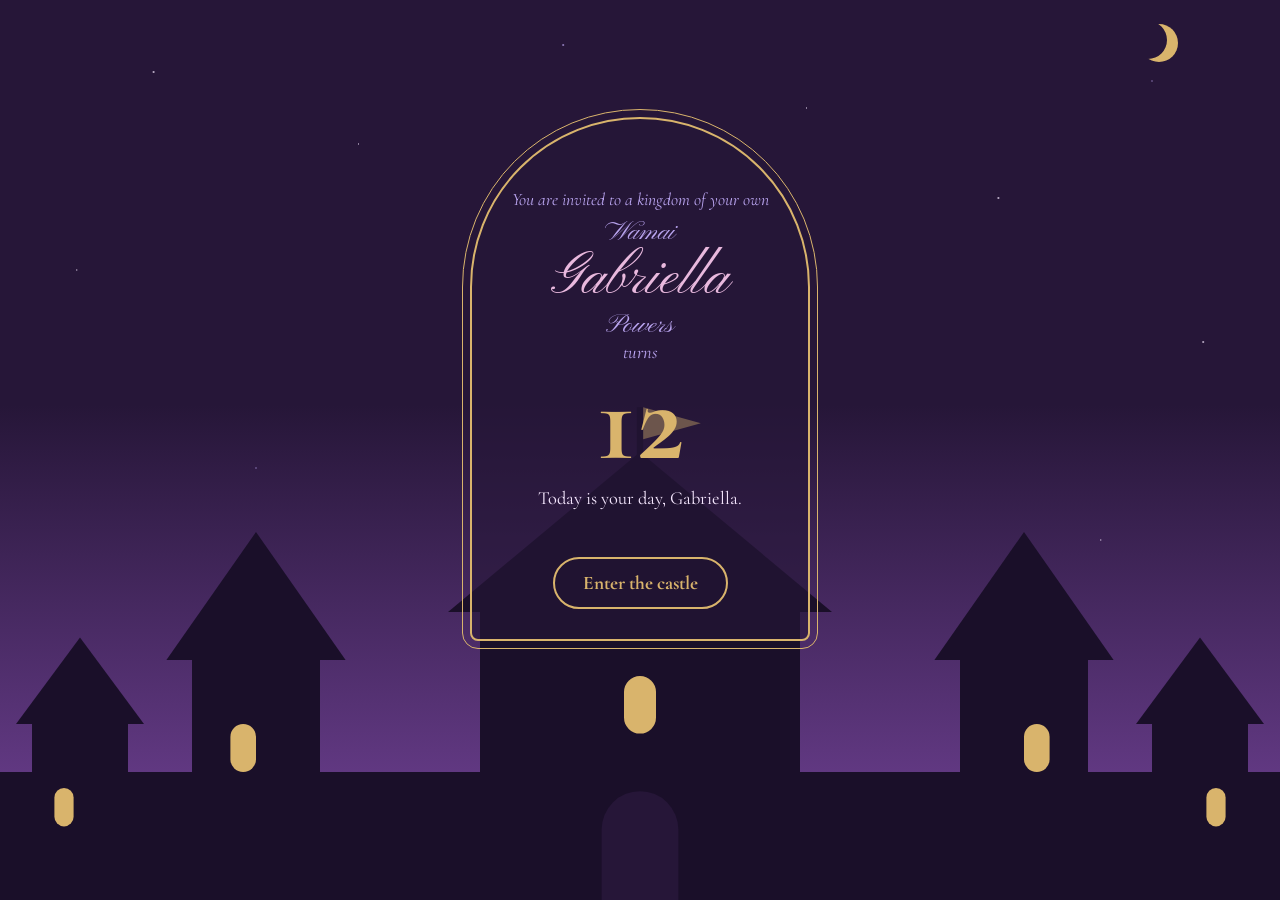
<file: index.html>
<!DOCTYPE html>
<html lang="en">
<head>
<meta charset="utf-8">
<meta name="viewport" content="width=device-width, initial-scale=1, viewport-fit=cover">
<title>Wamai Gabriella Powers</title>
<link rel="preconnect" href="https://fonts.googleapis.com">
<link rel="preconnect" href="https://fonts.gstatic.com" crossorigin>
<link href="https://fonts.googleapis.com/css2?family=Cormorant+Garamond:ital,wght@0,500;0,700;1,500&family=Pinyon+Script&display=swap" rel="stylesheet">
<link rel="stylesheet" href="css/style.css">
</head>
<body>
<main class="page">
  <div class="moon" aria-hidden="true"></div>

  <section class="arch">
    <p class="invite">You are invited to a kingdom of your own</p>
    <h1>
      <span class="given">Wamai</span>
      <span class="main">Gabriella</span>
      <span class="given">Powers</span>
    </h1>
    <p class="turns">turns</p>
    <p class="twelve">12</p>
    <p class="when" id="when"></p>
    <button class="enter" id="enterBtn" type="button">Enter the castle</button>
  </section>

  <svg class="castle" viewBox="0 0 400 160" preserveAspectRatio="xMidYMax meet" aria-hidden="true">
    <rect x="0" y="120" width="400" height="40"/>
    <rect x="150" y="70" width="100" height="90"/>
    <polygon points="140,70 200,20 260,70"/>
    <rect x="60" y="85" width="40" height="75"/>
    <polygon points="52,85 80,45 108,85"/>
    <rect x="300" y="85" width="40" height="75"/>
    <polygon points="292,85 320,45 348,85"/>
    <rect x="10" y="105" width="30" height="55"/>
    <polygon points="5,105 25,78 45,105"/>
    <rect x="360" y="105" width="30" height="55"/>
    <polygon points="355,105 375,78 395,105"/>
    <rect x="199" y="6" width="2" height="16"/>
    <polygon class="gold" points="201,6 219,11 201,16"/>
    <rect class="gold" x="195" y="90" width="10" height="18" rx="5"/>
    <rect class="gold" x="72" y="105" width="8" height="15" rx="4"/>
    <rect class="gold" x="320" y="105" width="8" height="15" rx="4"/>
    <rect class="gold" x="17" y="125" width="6" height="12" rx="3"/>
    <rect class="gold" x="377" y="125" width="6" height="12" rx="3"/>
    <path class="door" d="M188 160 V138 a12 12 0 0 1 24 0 V160 Z"/>
  </svg>
</main>
<script src="js/main.js"></script>
</body>
</html>
</file>
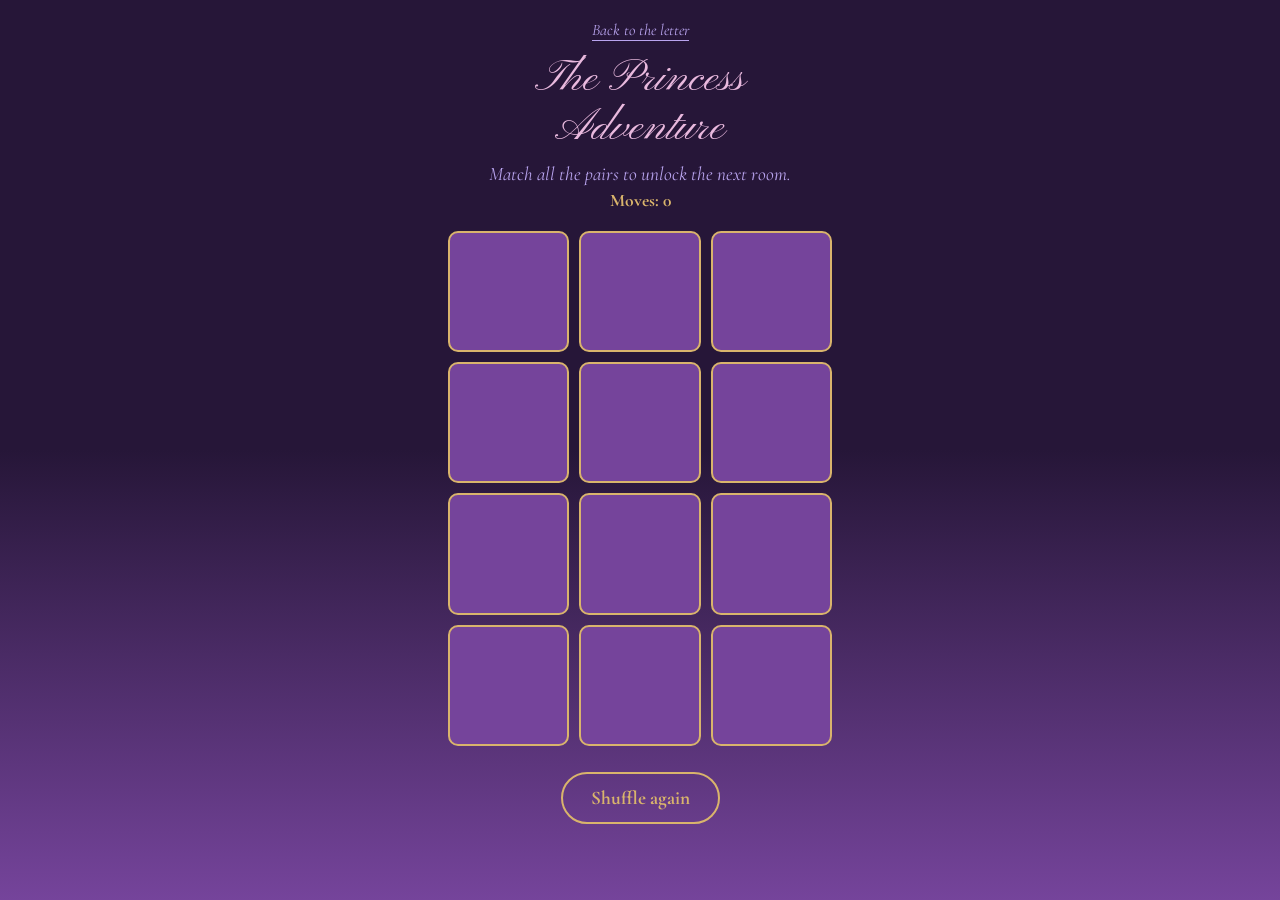
<file: pages/adventure.html>
<!DOCTYPE html>
<html lang="en">
<head>
<meta charset="utf-8">
<meta name="viewport" content="width=device-width, initial-scale=1, viewport-fit=cover">
<title>The Princess Adventure</title>
<link rel="preconnect" href="https://fonts.googleapis.com">
<link rel="preconnect" href="https://fonts.gstatic.com" crossorigin>
<link href="https://fonts.googleapis.com/css2?family=Cormorant+Garamond:ital,wght@0,500;0,700;1,500&family=Pinyon+Script&display=swap" rel="stylesheet">
<link rel="stylesheet" href="../css/gifts.css">
<link rel="stylesheet" href="../css/extras.css">
</head>
<body>
<main class="wrap">
  <a class="back" href="letter.html">Back to the letter</a>
  <h1>The Princess Adventure</h1>
  <p class="intro">Match all the pairs to unlock the next room.</p>
  <p class="count">Moves: <span id="moves">0</span></p>
  <div class="board" id="board"></div>

  <section class="win" id="win" hidden>
    <p class="winTitle">You did it, Gabriella!</p>
    <p>The Memory Palace is now open.</p>
    <a class="next-link" href="memories.html">Open the Memory Palace</a>
  </section>

  <button class="btn" id="again" type="button">Shuffle again</button>
</main>
<script src="../js/adventure.js"></script>
</body>
</html>
</file>
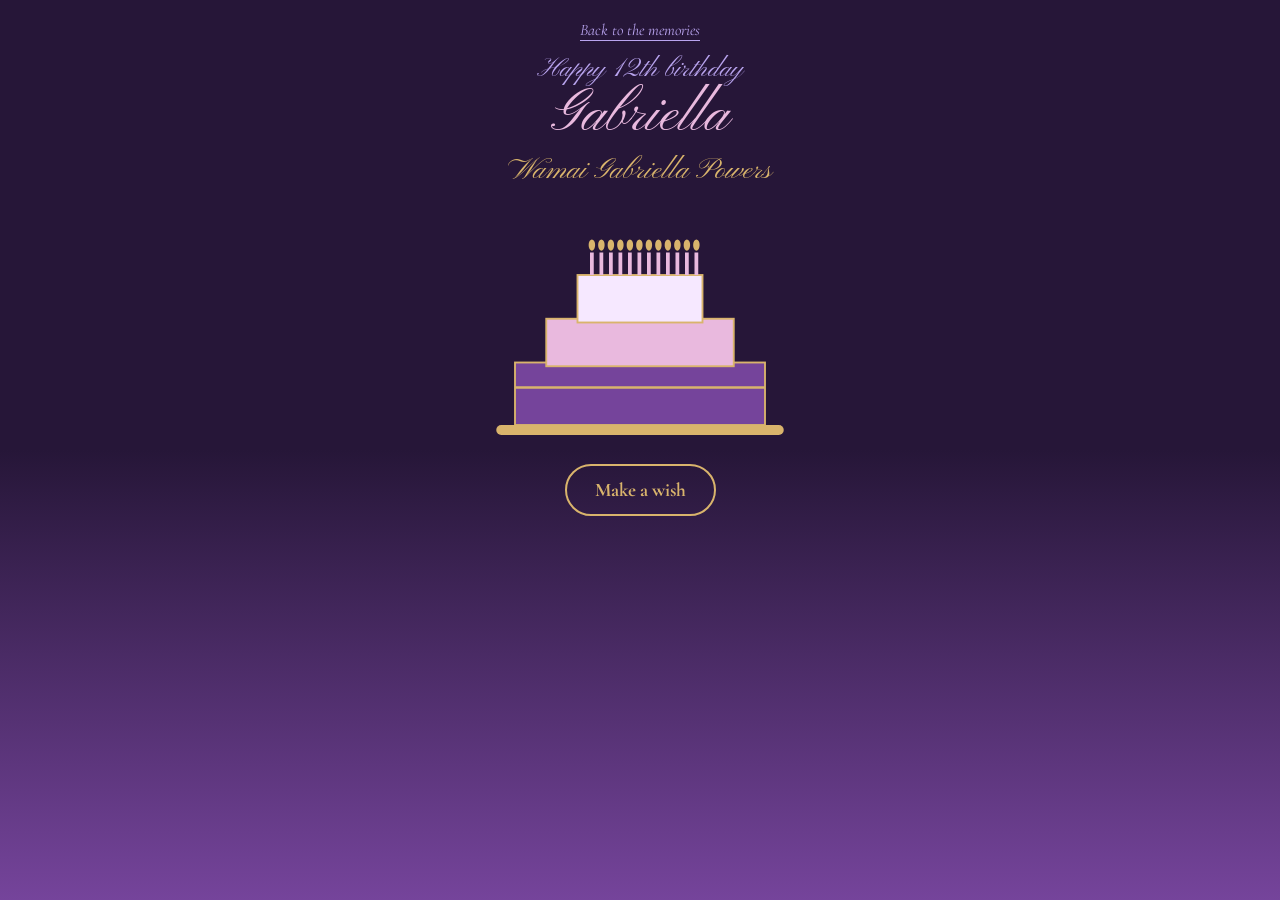
<file: pages/celebration.html>
<!DOCTYPE html>
<html lang="en">
<head>
<meta charset="utf-8">
<meta name="viewport" content="width=device-width, initial-scale=1, viewport-fit=cover">
<title>Happy 12th Birthday</title>
<link rel="preconnect" href="https://fonts.googleapis.com">
<link rel="preconnect" href="https://fonts.gstatic.com" crossorigin>
<link href="https://fonts.googleapis.com/css2?family=Cormorant+Garamond:ital,wght@0,500;0,700;1,500&family=Pinyon+Script&display=swap" rel="stylesheet">
<link rel="stylesheet" href="../css/gifts.css">
<link rel="stylesheet" href="../css/extras.css">
</head>
<body>
<main class="wrap">
  <a class="back" href="memories.html">Back to the memories</a>
  <h1>
    <span class="given">Happy 12th birthday</span>
    <span class="main">Gabriella</span>
  </h1>
  <p class="fullname">Wamai Gabriella Powers</p>

  <svg class="cake" id="cake" viewBox="0 0 240 190" aria-hidden="true">
    <rect class="plate" x="5" y="180" width="230" height="8" rx="4"/>
    <rect class="tier tier1" x="20" y="130" width="200" height="50"/>
    <path class="band" d="M20 150 H220"/>
    <rect class="tier tier2" x="45" y="95" width="150" height="38"/>
    <rect class="tier tier3" x="70" y="60" width="100" height="38"/>
    <g id="candles"></g>
  </svg>

  <button class="btn" id="wishBtn" type="button">Make a wish</button>

  <section id="after" hidden>
    <p class="closing">May this year be your best yet. Your kingdom will always be here for you.</p>
    <a class="next-link" href="../index.html">Visit the castle again</a>
  </section>
</main>
<script src="../js/celebration.js"></script>
</body>
</html>
</file>
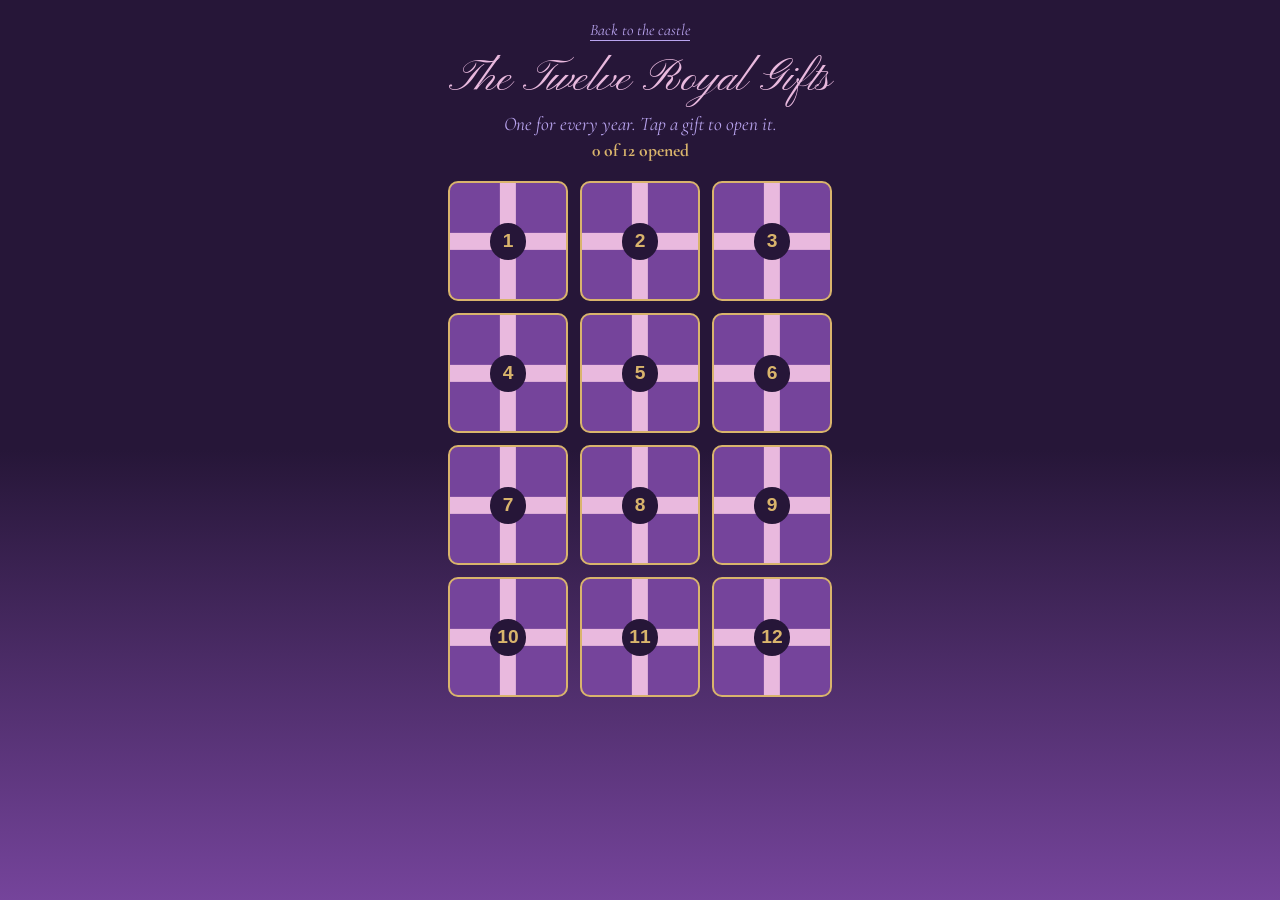
<file: pages/gifts.html>
<!DOCTYPE html>
<html lang="en">
<head>
<meta charset="utf-8">
<meta name="viewport" content="width=device-width, initial-scale=1, viewport-fit=cover">
<title>The Twelve Royal Gifts</title>
<link rel="preconnect" href="https://fonts.googleapis.com">
<link rel="preconnect" href="https://fonts.gstatic.com" crossorigin>
<link href="https://fonts.googleapis.com/css2?family=Cormorant+Garamond:ital,wght@0,500;0,700;1,500&family=Pinyon+Script&display=swap" rel="stylesheet">
<link rel="stylesheet" href="../css/gifts.css">
</head>
<body>
<main class="wrap">
  <a class="back" href="../index.html">Back to the castle</a>
  <h1>The Twelve Royal Gifts</h1>
  <p class="intro" id="intro">One for every year. Tap a gift to open it.</p>
  <p class="count"><span id="opened">0</span> of 12 opened</p>
  <div class="grid" id="grid"></div>
  <a class="letter-link" id="letterLink" href="letter.html" hidden>Open your letter</a>
</main>

<dialog id="dlg">
  <p class="kind" id="dKind"></p>
  <p class="num" id="dNum"></p>
  <p class="msg" id="dMsg"></p>
  <button type="button" id="dClose" class="close">Close</button>
</dialog>

<script src="../js/gifts.js"></script>
</body>
</html>
</file>
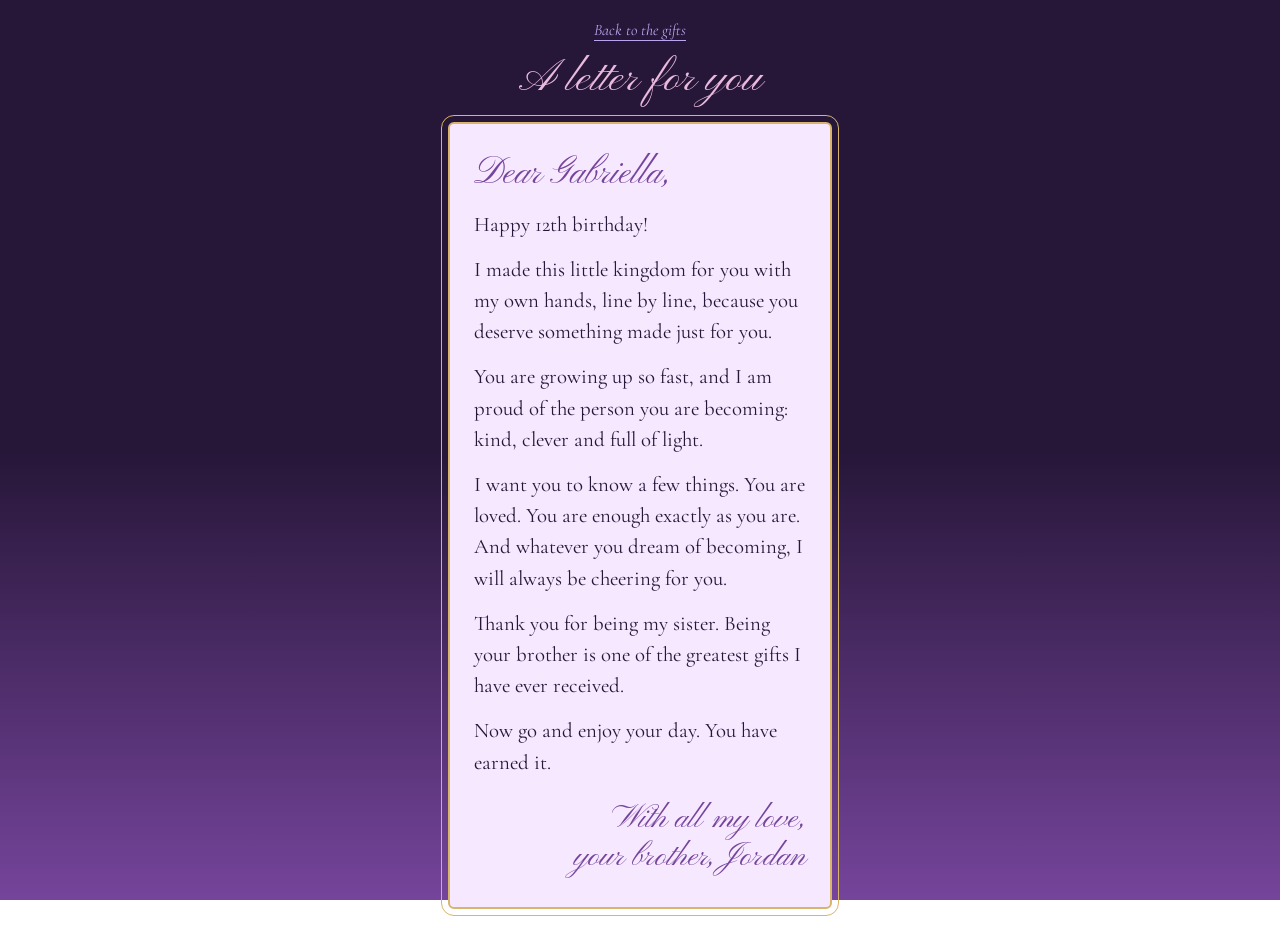
<file: pages/letter.html>
<!DOCTYPE html>
<html lang="en">
<head>
<meta charset="utf-8">
<meta name="viewport" content="width=device-width, initial-scale=1, viewport-fit=cover">
<title>A letter for Gabriella</title>
<link rel="preconnect" href="https://fonts.googleapis.com">
<link rel="preconnect" href="https://fonts.gstatic.com" crossorigin>
<link href="https://fonts.googleapis.com/css2?family=Cormorant+Garamond:ital,wght@0,500;0,700;1,500&family=Pinyon+Script&display=swap" rel="stylesheet">
<link rel="stylesheet" href="../css/gifts.css">
</head>
<body>
<main class="wrap">
  <a class="back" href="gifts.html">Back to the gifts</a>
  <h1>A letter for you</h1>

  <article class="paper">
    <p class="to">Dear Gabriella,</p>
    <p>Happy 12th birthday!</p>
    <p>I made this little kingdom for you with my own hands, line by line, because you deserve something made just for you.</p>
    <p>You are growing up so fast, and I am proud of the person you are becoming: kind, clever and full of light.</p>
    <p>I want you to know a few things. You are loved. You are enough exactly as you are. And whatever you dream of becoming, I will always be cheering for you.</p>
    <p>Thank you for being my sister. Being your brother is one of the greatest gifts I have ever received.</p>
    <p>Now go and enjoy your day. You have earned it.</p>
    <p class="sign">With all my love,<br>your brother, Jordan</p>
  </article>
</main>
</body>
</html>
</file>
<file: css/style.css>
:root{
  --night:#261638; --purple:#75449B; --pink:#E9B9DE;
  --white:#F6E8FF; --gold:#D9B46C; --lav:#B9A4EF;
  --stone:#1a0f29;
}
*{box-sizing:border-box}
html,body{margin:0;min-height:100%}
body{
  background:
    radial-gradient(1.5px 1.5px at 12% 8%,var(--white),transparent),
    radial-gradient(1px 1px at 28% 16%,var(--white),transparent),
    radial-gradient(1.5px 1.5px at 44% 5%,var(--lav),transparent),
    radial-gradient(1px 1px at 63% 12%,var(--white),transparent),
    radial-gradient(1.5px 1.5px at 78% 22%,var(--white),transparent),
    radial-gradient(1px 1px at 90% 9%,var(--lav),transparent),
    radial-gradient(1px 1px at 6% 30%,var(--white),transparent),
    radial-gradient(1.5px 1.5px at 94% 38%,var(--white),transparent),
    radial-gradient(1px 1px at 20% 52%,var(--lav),transparent),
    radial-gradient(1px 1px at 86% 60%,var(--white),transparent),
    linear-gradient(to bottom,var(--night) 0%,var(--night) 45%,var(--purple) 100%);
  background-attachment:fixed;
  color:var(--white);
  font-family:"Cormorant Garamond",Georgia,"Times New Roman",serif;
  overflow-x:hidden;
}

.page{
  position:relative;min-height:100vh;min-height:100svh;
  display:flex;flex-direction:column;align-items:center;justify-content:center;
  padding:calc(28px + env(safe-area-inset-top)) 0 clamp(120px,32vw,170px);
}

.moon{
  position:absolute;top:calc(24px + env(safe-area-inset-top));right:8%;
  width:38px;height:38px;border-radius:50%;
  box-shadow:inset -11px -3px 0 0 var(--gold);
}

.arch{
  position:relative;z-index:1;
  width:min(88vw,340px);
  padding:70px 22px 30px;
  text-align:center;
  border:2px solid var(--gold);
  border-radius:170px 170px 8px 8px;
  outline:1px solid var(--gold);outline-offset:7px;
  background:rgba(38,22,56,.6);
}
.invite{
  margin:0 auto 6px;max-width:15em;
  font-style:italic;font-size:1.1rem;line-height:1.3;color:var(--lav);
}
h1{
  margin:0;font-family:"Pinyon Script","Snell Roundhand",cursive;
  font-weight:400;line-height:1.1;color:var(--pink);
}
h1 span{display:block}
h1 .given{font-size:1.7rem;color:var(--lav)}
h1 .main{font-size:3.6rem}
.turns{margin:0;font-style:italic;font-size:1.15rem;color:var(--lav)}
.twelve{
  margin:0;font-weight:700;font-size:7.5rem;line-height:.95;color:var(--gold);
}
.when{
  margin:10px auto 22px;max-width:16em;min-height:2.6em;
  font-size:1.15rem;line-height:1.3;color:var(--white);
}
.enter{
  padding:12px 28px;border:2px solid var(--gold);border-radius:999px;
  background:transparent;color:var(--gold);
  font:inherit;font-weight:700;font-size:1.2rem;cursor:pointer;
}
.enter:active{background:var(--gold);color:var(--night)}
.enter:focus-visible{outline:3px solid var(--white);outline-offset:3px}

.castle{
  position:absolute;left:0;right:0;bottom:0;
  width:100%;height:auto;display:block;fill:var(--stone);
}
.castle .gold{fill:var(--gold)}
.castle .door{fill:var(--night)}
</file>
<file: css/gifts.css>
:root{
  --night:#261638; --purple:#75449B; --pink:#E9B9DE;
  --white:#F6E8FF; --gold:#D9B46C; --lav:#B9A4EF;
}
*{box-sizing:border-box}
[hidden]{display:none!important}
html,body{margin:0;min-height:100%}
body{
  background:linear-gradient(to bottom,var(--night) 0%,var(--night) 50%,var(--purple) 100%);
  background-attachment:fixed;
  color:var(--white);
  font-family:"Cormorant Garamond",Georgia,"Times New Roman",serif;
}
.wrap{
  max-width:420px;margin:0 auto;text-align:center;
  padding:calc(20px + env(safe-area-inset-top)) 18px calc(32px + env(safe-area-inset-bottom));
}
.back{
  display:inline-block;margin-bottom:14px;color:var(--lav);
  font-style:italic;text-decoration:none;border-bottom:1px solid var(--lav);
}
h1{
  margin:0;font-family:"Pinyon Script","Snell Roundhand",cursive;
  font-weight:400;font-size:2.8rem;line-height:1.1;color:var(--pink);
}
.intro{margin:8px 0 4px;font-size:1.2rem;font-style:italic;color:var(--lav)}
.count{margin:0 0 20px;font-size:1.1rem;font-weight:700;color:var(--gold)}

/* Gift boxes */
.grid{display:grid;grid-template-columns:repeat(3,1fr);gap:12px}
.gift{
  position:relative;aspect-ratio:1;display:grid;place-items:center;
  border:2px solid var(--gold);border-radius:10px;
  background:var(--purple);cursor:pointer;padding:0;overflow:hidden;
}
.gift::before,.gift::after{content:"";position:absolute;background:var(--pink)}
.gift::before{left:50%;top:0;bottom:0;width:14%;transform:translateX(-50%)}
.gift::after{top:50%;left:0;right:0;height:14%;transform:translateY(-50%)}
.gift span{
  position:relative;z-index:1;width:2.3rem;height:2.3rem;
  display:grid;place-items:center;border-radius:50%;
  background:var(--night);color:var(--gold);
  font-family:inherit;font-size:1.2rem;font-weight:700;
}
.gift.open{background:var(--night)}
.gift.open::before,.gift.open::after{background:var(--gold);opacity:.35}
.gift:focus-visible,.close:focus-visible,.letter-link:focus-visible{
  outline:3px solid var(--white);outline-offset:3px;
}

/* Gift pop-up */
dialog{
  width:min(88vw,360px);padding:26px 22px;text-align:center;
  border:2px solid var(--gold);border-radius:12px;
  background:var(--night);color:var(--white);
}
dialog::backdrop{background:rgba(26,15,41,.82)}
.kind{margin:0;font-style:italic;font-size:1.1rem;color:var(--lav)}
.num{
  margin:2px 0 14px;font-family:"Pinyon Script","Snell Roundhand",cursive;
  font-size:2.4rem;color:var(--gold);
}
.msg{margin:0 0 22px;font-size:1.35rem;line-height:1.45}
.close{
  padding:10px 26px;border:2px solid var(--gold);border-radius:999px;
  background:transparent;color:var(--gold);
  font:inherit;font-weight:700;font-size:1.1rem;cursor:pointer;
}
.close:active{background:var(--gold);color:var(--night)}

/* Letter link (appears after all 12 gifts) */
.letter-link{
  display:inline-block;margin-top:26px;padding:12px 28px;
  border:2px solid var(--gold);border-radius:999px;
  color:var(--gold);font-weight:700;font-size:1.2rem;text-decoration:none;
}
.letter-link:active{background:var(--gold);color:var(--night)}

/* Letter page */
.paper{
  margin-top:18px;padding:30px 24px;text-align:left;
  background:var(--white);color:var(--night);
  border:2px solid var(--gold);border-radius:6px;
  outline:1px solid var(--gold);outline-offset:6px;
}
.paper .to{
  margin:0 0 14px;font-family:"Pinyon Script","Snell Roundhand",cursive;
  font-size:2.3rem;line-height:1.1;color:var(--purple);
}
.paper p{margin:0 0 14px;font-size:1.3rem;line-height:1.5}
.paper .sign{
  margin:22px 0 0;font-family:"Pinyon Script","Snell Roundhand",cursive;
  font-size:2rem;line-height:1.2;color:var(--purple);text-align:right;
    }
</file>
<file: css/extras.css>
/* Shared by adventure, memories and celebration pages */
h1 span{display:block}
h1 .given{font-size:1.7rem;color:var(--lav)}
h1 .main{font-size:3.6rem}

.next-link,.btn{
  display:inline-block;margin-top:26px;padding:12px 28px;
  border:2px solid var(--gold);border-radius:999px;
  background:transparent;color:var(--gold);
  font:inherit;font-weight:700;font-size:1.2rem;
  text-decoration:none;cursor:pointer;
}
.next-link:active,.btn:active{background:var(--gold);color:var(--night)}
.next-link:focus-visible,.btn:focus-visible{outline:3px solid var(--white);outline-offset:3px}

/* Adventure: memory game */
.board{display:grid;grid-template-columns:repeat(3,1fr);gap:10px}
.card{
  aspect-ratio:1;padding:0;border:2px solid var(--gold);border-radius:10px;
  background:var(--purple);color:transparent;
  font-family:Georgia,serif;font-size:2.4rem;cursor:pointer;
}
.card.on{background:var(--night);color:var(--gold)}
.card.ok{background:var(--night);color:var(--pink);border-color:var(--pink)}
.card:focus-visible{outline:3px solid var(--white);outline-offset:3px}
.win{
  margin-top:22px;padding:20px;border:2px solid var(--gold);border-radius:12px;
  background:var(--night);
}
.win p{margin:0 0 6px;font-size:1.3rem;line-height:1.4}
.win .winTitle{
  font-family:"Pinyon Script","Snell Roundhand",cursive;
  font-size:2.3rem;color:var(--gold);
}

/* Memory Palace: photo gallery */
.gallery{margin-top:8px}
.frame{
  margin:0 0 24px;padding:10px 10px 14px;
  background:var(--white);color:var(--night);border-radius:4px;
}
.frame:nth-child(odd){transform:rotate(-1.2deg)}
.frame:nth-child(even){transform:rotate(1.2deg)}
.frame img{display:block;width:100%;height:auto;border-radius:2px}
.frame figcaption{
  margin-top:10px;font-family:"Pinyon Script","Snell Roundhand",cursive;
  font-size:1.7rem;line-height:1.2;color:var(--purple);
}
.empty{font-style:italic;color:var(--lav);font-size:1.2rem}

/* Celebration */
.cake{display:block;width:min(86vw,300px);height:auto;margin:10px auto 0}
.cake .plate{fill:var(--gold)}
.cake .tier{stroke:var(--gold);stroke-width:1.5}
.cake .tier1{fill:var(--purple)}
.cake .tier2{fill:var(--pink)}
.cake .tier3{fill:var(--white)}
.cake .band{stroke:var(--gold);stroke-width:2;fill:none}
.cake .candle{fill:var(--pink)}
.cake .flame{fill:var(--gold)}
.cake.out .flame{display:none}
.fullname{
  margin:4px 0 0;font-family:"Pinyon Script","Snell Roundhand",cursive;
  font-size:1.9rem;color:var(--gold);
}
.closing{margin:18px 0 0;font-size:1.35rem;line-height:1.45}

.bit{
  position:fixed;top:-16px;width:8px;height:14px;z-index:20;
  pointer-events:none;animation:fall linear forwards;
}
@keyframes fall{to{transform:translateY(112vh) rotate(540deg)}}
</file>
